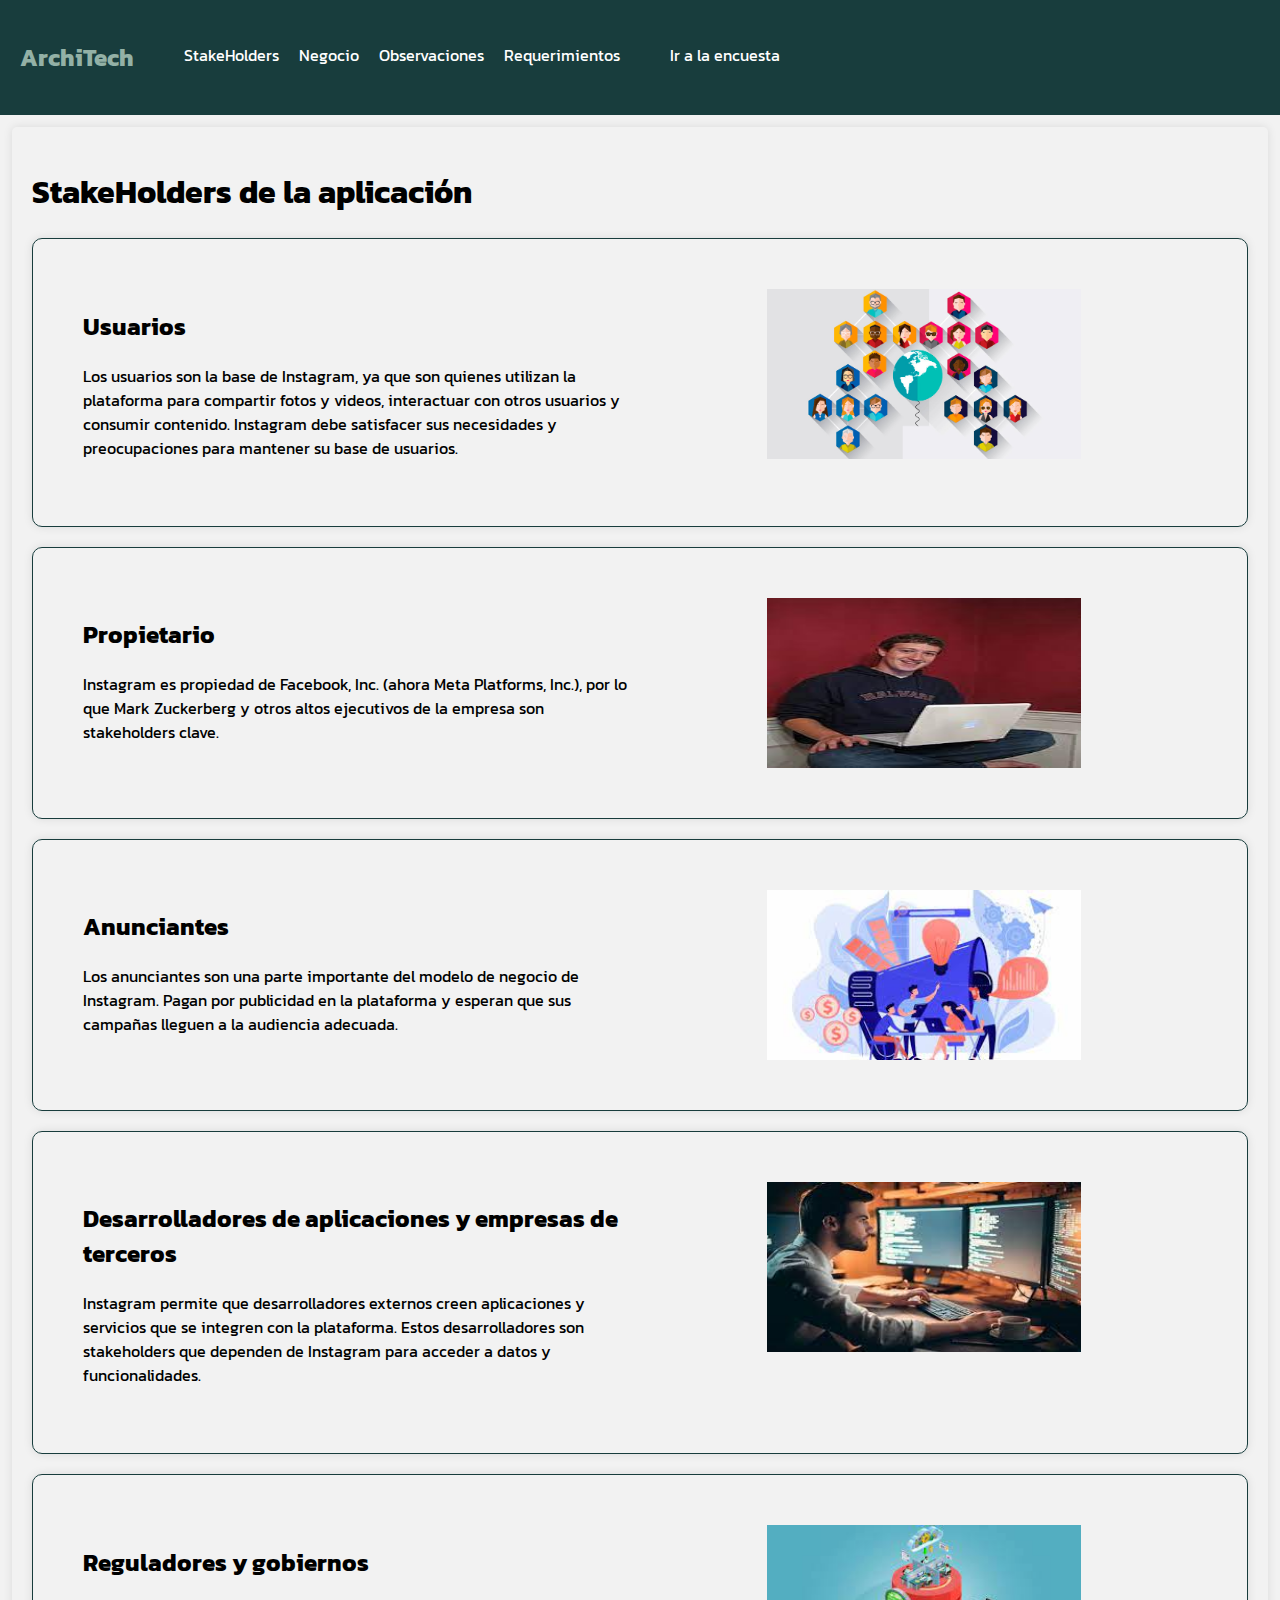
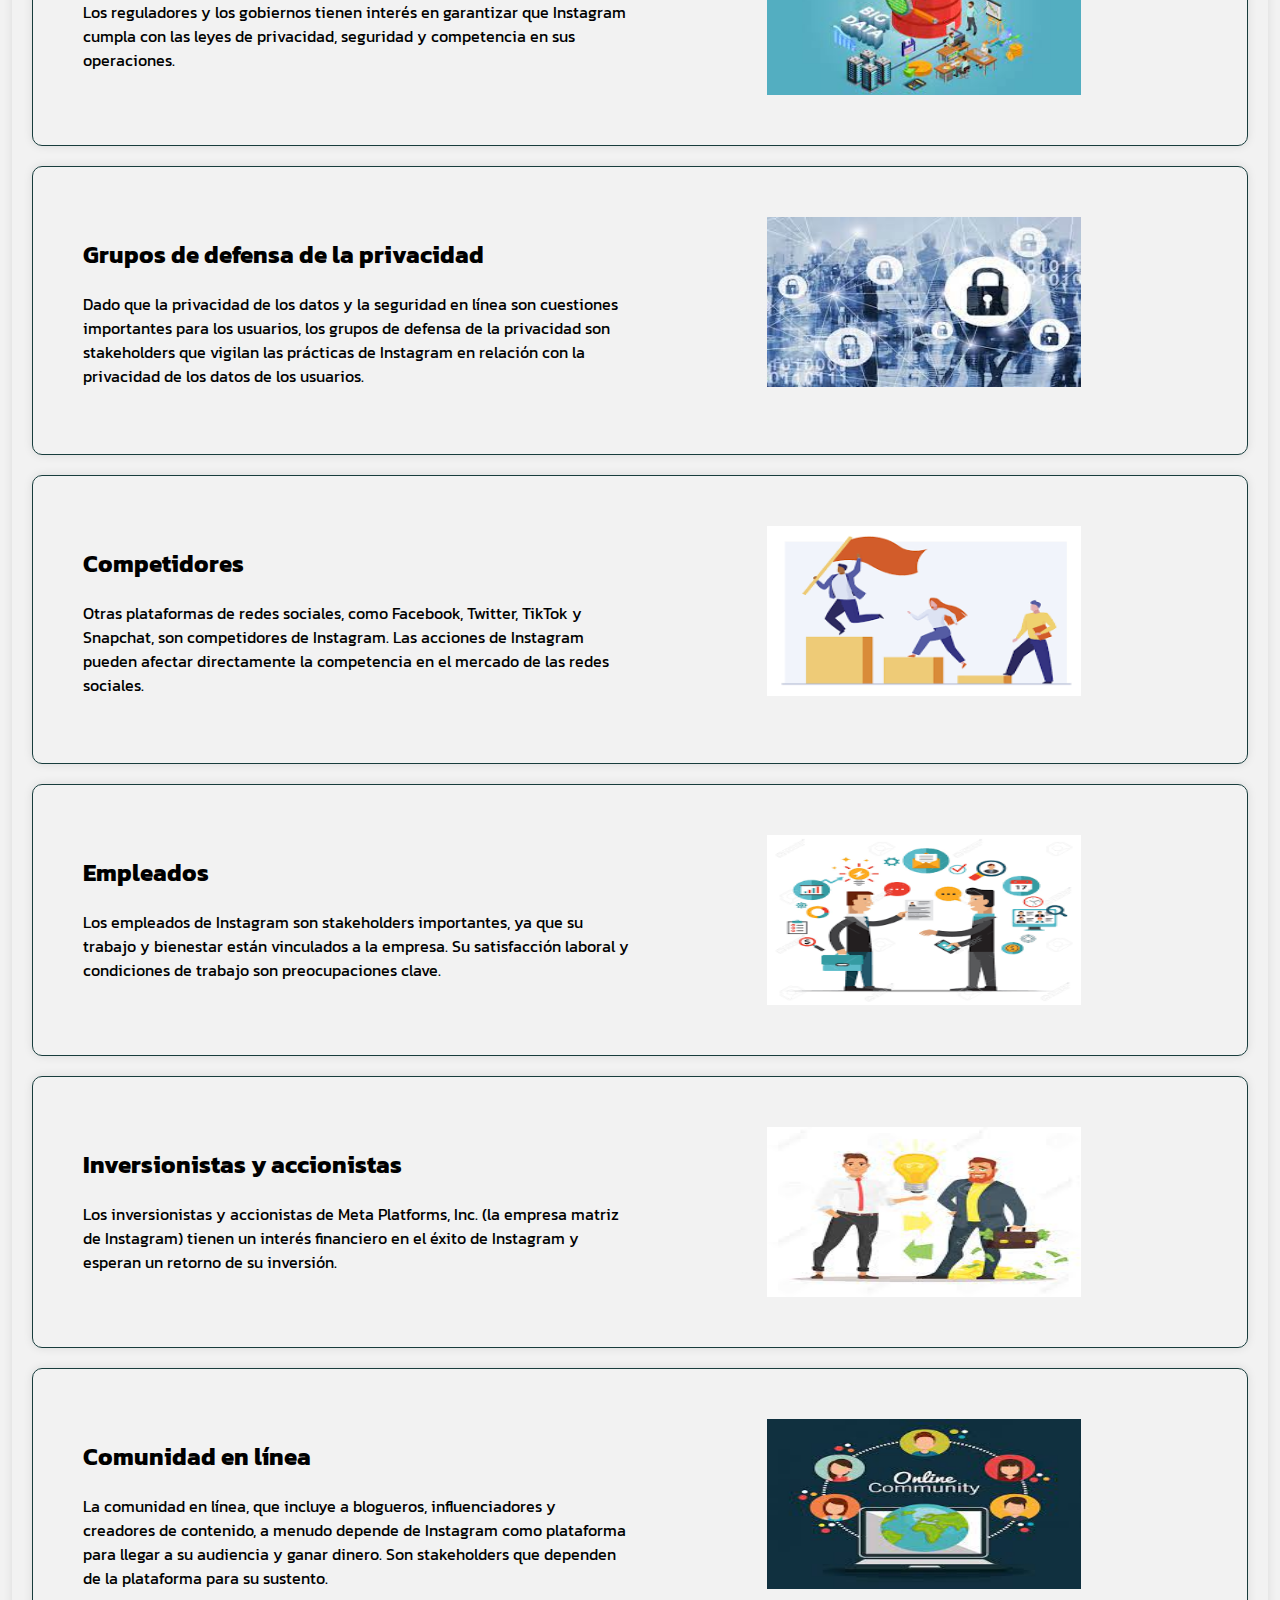
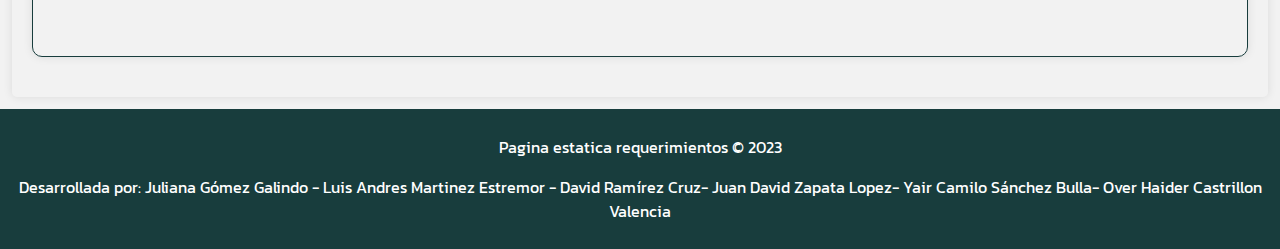
<file: index.html>
<!DOCTYPE html>
<html lang="en">
<head>
    <meta charset="UTF-8">
    <meta name="viewport" content="width=device-width, initial-scale=1.0">
    <link rel="stylesheet" href="css/styles.css">
    <script defer type="module" src="js/index.js"></script>
    <title>Mi Página Estática</title>
</head>
<body>
    <header>
        <nav class="nav">
            <div class="container-logo">
                <h2 class="logo">ArchiTech</h2>
            </div>
            <ul class="opciones">
                <li class="opcion">
                    <a href="">StakeHolders</a>
                </li>
                <li class="opcion">
                    <a href="">Negocio</a>
                </li>
                <li class="opcion">
                    <a href="">Observaciones</a>
                </li>
                <li class="opcion">
                    <a href="">Requerimientos</a>
                </li>
            </ul>
            <ul>
                <li class="opcion">
                    <a id="encuesta" href="https://forms.office.com/r/5RUtmcBVc9" target="_blank">Ir a la encuesta</a>
                </li>
            </ul>
        </nav>
    </header>
    <main id="contenido">
       
    </main>
    <footer>
        <p>Pagina estatica requerimientos &copy; 2023</p>
        <p>Desarrollada por: 
            Juliana Gómez Galindo - Luis Andres Martinez Estremor - David Ramírez Cruz- Juan David Zapata Lopez- Yair Camilo Sánchez Bulla- Over Haider Castrillon Valencia
        </p>
    </footer>
</body>
</html>
</file>
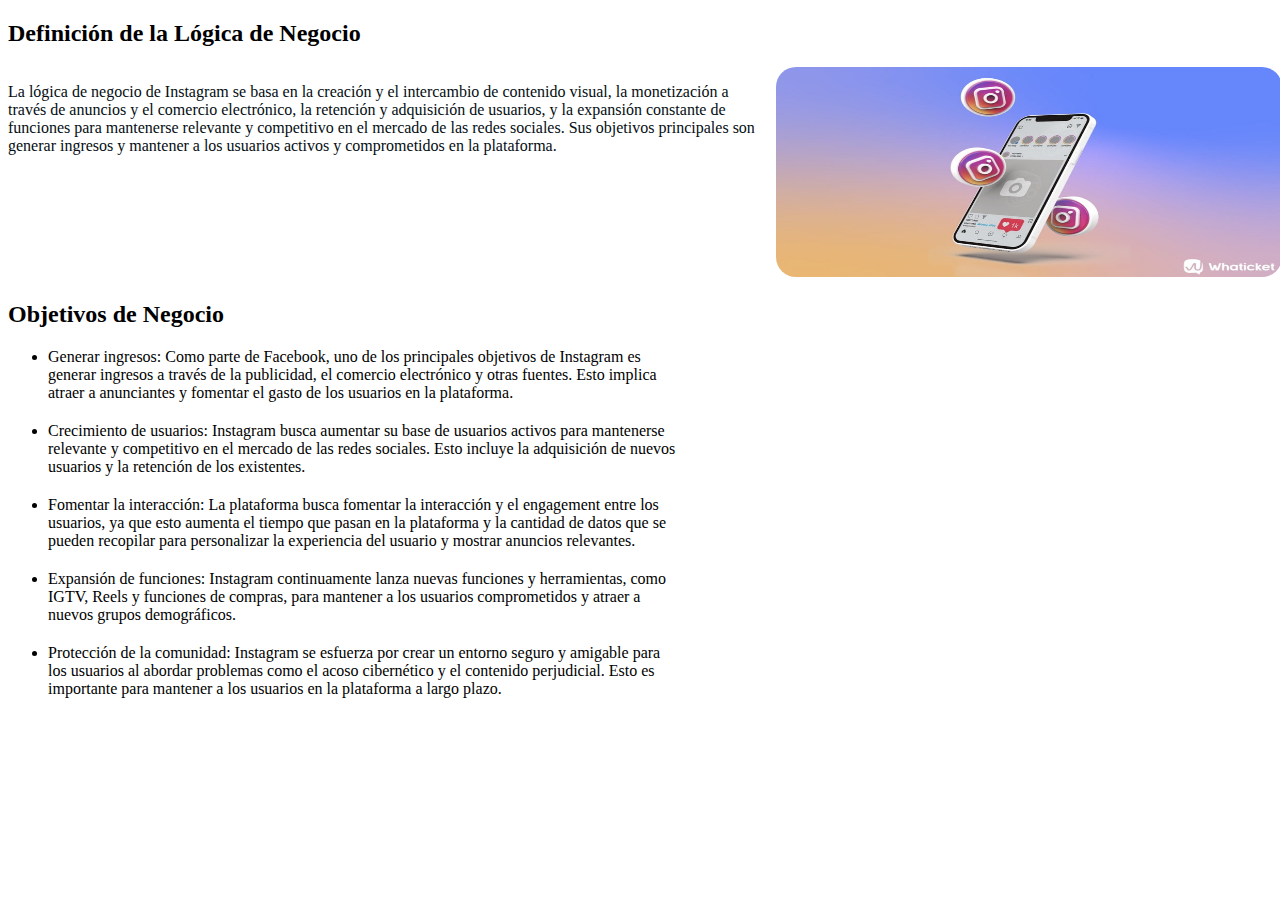
<file: views/negocio.html>
<!DOCTYPE html>
<html lang="en">
<head>
  <link rel="stylesheet" href="/css/negocio.css">    
</head>
<body>
    <section>
        <h2>Definición de la Lógica de Negocio</h2>
        <div class="contenido">
            <p>
                La lógica de negocio de Instagram se basa en la creación y el intercambio de contenido visual, la monetización a través de anuncios y el comercio electrónico, la retención y adquisición de usuarios, y la expansión constante de funciones para mantenerse relevante y competitivo en el mercado de las redes sociales. Sus objetivos principales son generar ingresos y mantener a los usuarios activos y comprometidos en la plataforma.</p>
            
            <div class="image">
                <img src="/images/feed-perfecto-para-instagram.jpeg" alt="" width="100%" height="100%">
            </div>
        </div>
    </section>

    <section>
        <h2>Objetivos de Negocio</h2>
        <ul class="goals">
            <li>Generar ingresos: Como parte de Facebook, uno de los principales objetivos de Instagram es generar ingresos a través de la publicidad, el comercio electrónico y otras fuentes. Esto implica atraer a anunciantes y fomentar el gasto de los usuarios en la plataforma.</li>


            <li> Crecimiento de usuarios: Instagram busca aumentar su base de usuarios activos para mantenerse relevante y competitivo en el mercado de las redes sociales. Esto incluye la adquisición de nuevos usuarios y la retención de los existentes.</li>

            <li>Fomentar la interacción: La plataforma busca fomentar la interacción y el engagement entre los usuarios, ya que esto aumenta el tiempo que pasan en la plataforma y la cantidad de datos que se pueden recopilar para personalizar la experiencia del usuario y mostrar anuncios relevantes.</li>

            <li> Expansión de funciones: Instagram continuamente lanza nuevas funciones y herramientas, como IGTV, Reels y funciones de compras, para mantener a los usuarios comprometidos y atraer a nuevos grupos demográficos.</li>

            <li>Protección de la comunidad: Instagram se esfuerza por crear un entorno seguro y amigable para los usuarios al abordar problemas como el acoso cibernético y el contenido perjudicial. Esto es importante para mantener a los usuarios en la plataforma a largo plazo.</li>
        </ul>
    </section>
</body>
</html>
</file>
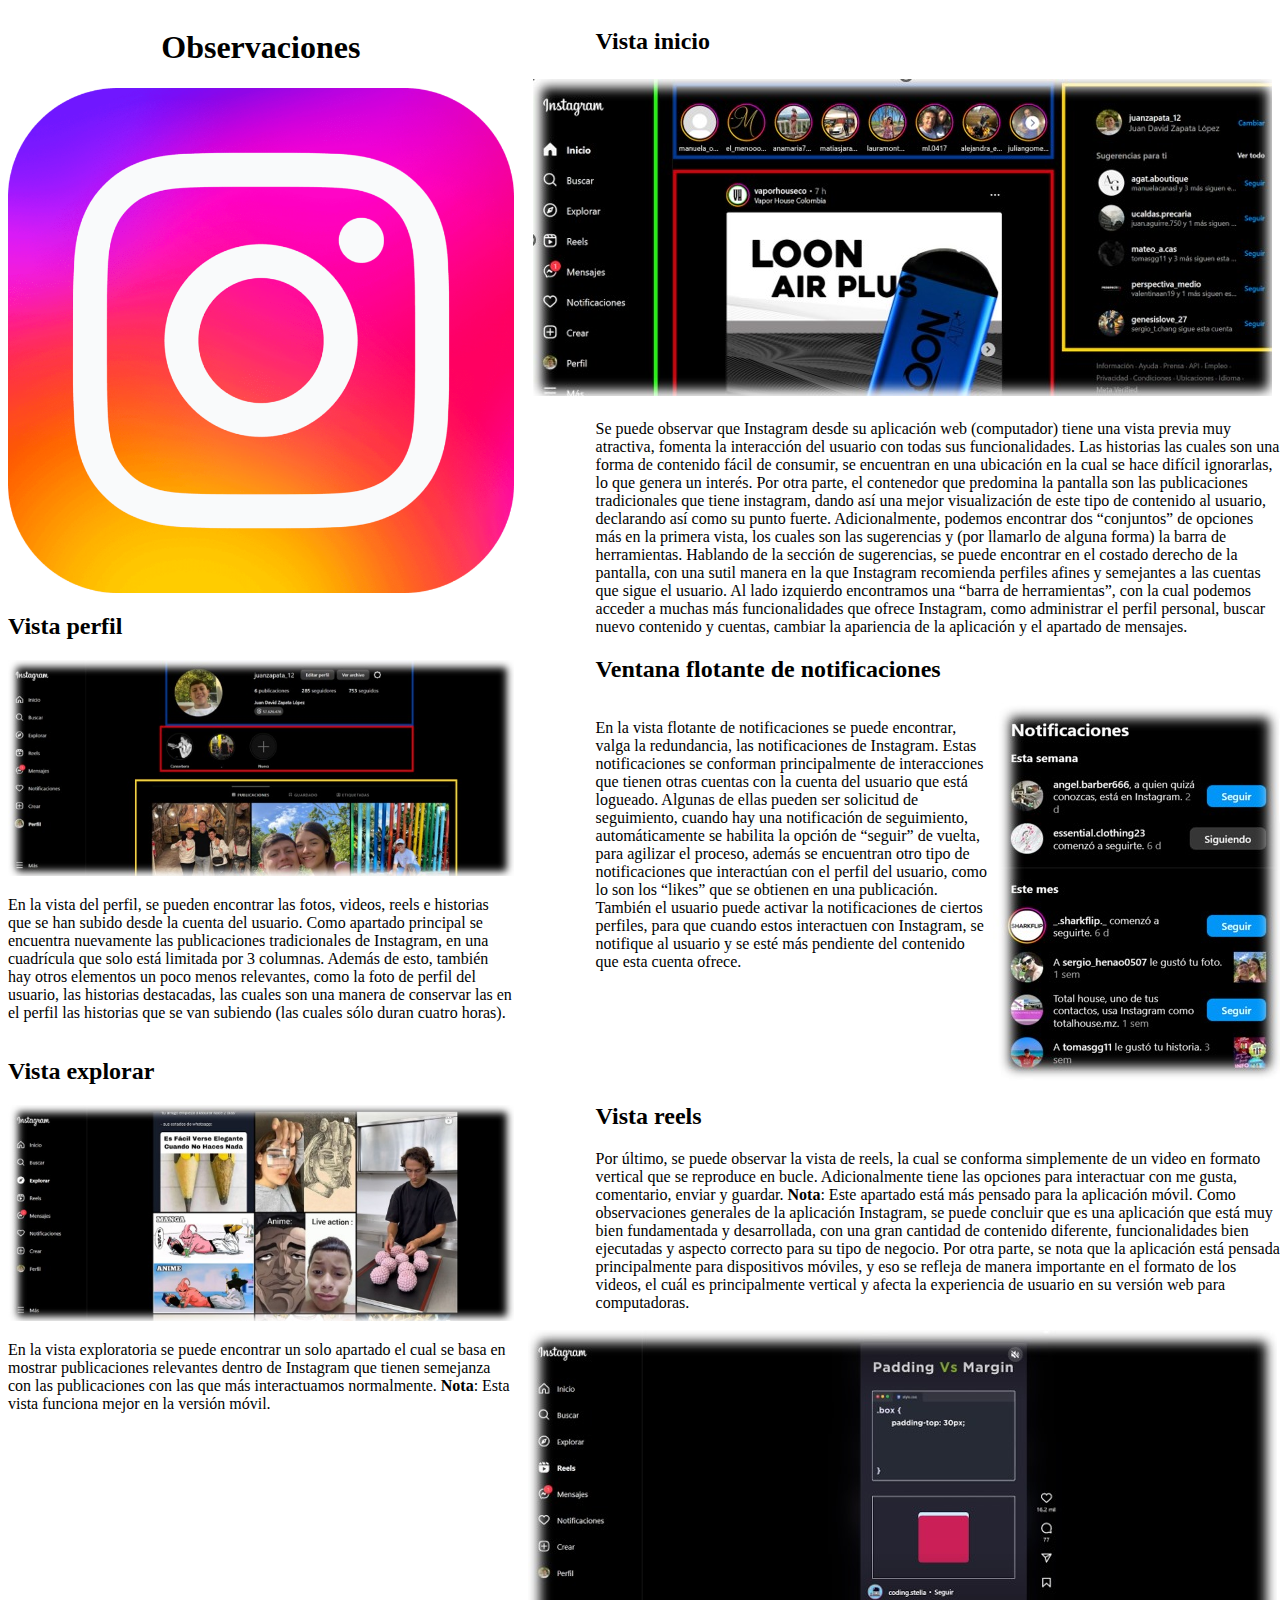
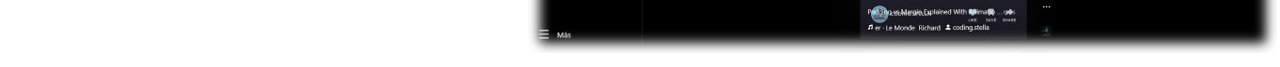
<file: views/observaciones.html>
<!DOCTYPE html>
<html lang="en">

<head>
    <link rel="stylesheet" href="/css/observaciones.css">
</head>

<body>

    <div class="container">
        <div class="container-image">
            <h1>Observaciones</h1>
            <img src="/images/logo-instagram.png" alt="Imagen de la tabla">
            <section class="vistaperfil">
                <h2>Vista perfil</h2>
                <img src="/images/vista-prfil.jpg" alt="imagen">
                <p>
                    En la vista del perfil, se pueden encontrar las fotos, videos, reels e historias que se han subido
                    desde la cuenta del usuario. Como apartado principal se encuentra nuevamente las publicaciones
                    tradicionales de Instagram, en una cuadrícula que solo está limitada por 3 columnas. Además de esto,
                    también hay otros elementos un poco menos relevantes, como la foto de perfil del usuario, las
                    historias destacadas, las cuales son una manera de conservar las en el perfil las historias que se
                    van subiendo (las cuales sólo duran cuatro horas).
                </p>
            </section>
            <section>
                <h2>Vista explorar</h2>
                <img src="/images/vista-explorar.jpg" alt="image">
                <p>
                    En la vista exploratoria se puede encontrar un solo apartado el cual se basa en mostrar
                    publicaciones relevantes dentro de Instagram que tienen semejanza con las publicaciones con las que
                    más interactuamos normalmente.
                    <b>Nota</b>: Esta vista funciona mejor en la versión móvil.
                </p>
            </section>
        </div>
        <section>
            <div>
                <h2 class="subtitle">Vista inicio</h2>
                <div>
                    <img src="/images/vista-inicio.jpg" alt="">
                    <p class="texto">
                        Se puede observar que Instagram desde su aplicación web (computador) tiene una vista previa muy
                        atractiva, fomenta la interacción del usuario con todas sus funcionalidades. Las historias las
                        cuales son una forma de contenido fácil de consumir, se encuentran en una ubicación en la cual
                        se hace difícil ignorarlas, lo que genera un interés. Por otra parte, el contenedor que
                        predomina la pantalla son las publicaciones tradicionales que tiene instagram, dando así una
                        mejor visualización de este tipo de contenido al usuario, declarando así como su punto fuerte.
                        Adicionalmente, podemos encontrar dos “conjuntos” de opciones más en la primera vista, los
                        cuales son las sugerencias y (por llamarlo de alguna forma) la barra de herramientas. Hablando
                        de la sección de sugerencias, se puede encontrar en el costado derecho de la pantalla, con una
                        sutil manera en la que Instagram recomienda perfiles afines y semejantes a las cuentas que sigue
                        el usuario. Al lado izquierdo encontramos una “barra de herramientas”, con la cual podemos
                        acceder a muchas más funcionalidades que ofrece Instagram, como administrar el perfil personal,
                        buscar nuevo contenido y cuentas, cambiar la apariencia de la aplicación y el apartado de
                        mensajes.
                    </p>
                </div>
                <div>
                    <h2 class="subtitle">Ventana flotante de notificaciones</h2>
                    <div class="notificaciones">
                        <p class="texto">En la vista flotante de notificaciones se puede encontrar, valga la redundancia, las
                            notificaciones de Instagram. Estas notificaciones se conforman principalmente de
                            interacciones que tienen otras cuentas con la cuenta del usuario que está logueado. Algunas
                            de ellas pueden ser solicitud de seguimiento, cuando hay una notificación de seguimiento,
                            automáticamente se habilita la opción de “seguir” de vuelta, para agilizar el proceso,
                            además se encuentran otro tipo de notificaciones que interactúan con el perfil del usuario,
                            como lo son los “likes” que se obtienen en una publicación. También el usuario puede activar
                            la notificaciones de ciertos perfiles, para que cuando estos interactuen con Instagram, se
                            notifique al usuario y se esté más pendiente del contenido que esta cuenta ofrece.
                        </p>
                        <img src="/images/vista-notificaciones.jpg" alt="imagen">
                    </div>
                </div>
                <div>
                    <h2 class="subtitle">Vista reels</h2>
                    <p class="texto">
                        Por último, se puede observar la vista de reels, la cual se conforma simplemente de un video
                        en formato vertical que se reproduce en bucle. Adicionalmente tiene las opciones para
                        interactuar con me gusta, comentario, enviar y guardar.
                        
                        <b>Nota</b>: Este apartado está más pensado para la aplicación móvil.

                        Como observaciones generales de la aplicación Instagram, se puede concluir que es una
                        aplicación que está muy bien fundamentada y desarrollada, con una gran cantidad de contenido
                        diferente, funcionalidades bien ejecutadas y aspecto correcto para su tipo de negocio. Por
                        otra parte, se nota que la aplicación está pensada principalmente para dispositivos móviles,
                        y eso se refleja de manera importante en el formato de los videos, el cuál es principalmente
                        vertical y afecta la experiencia de usuario en su versión web para computadoras.
                    </p>
                    <img src="/images/vista-reels.jpg" alt="imagen">
                </div>
            </div>
        </section>
    </div>
</body>

</html>
</file>
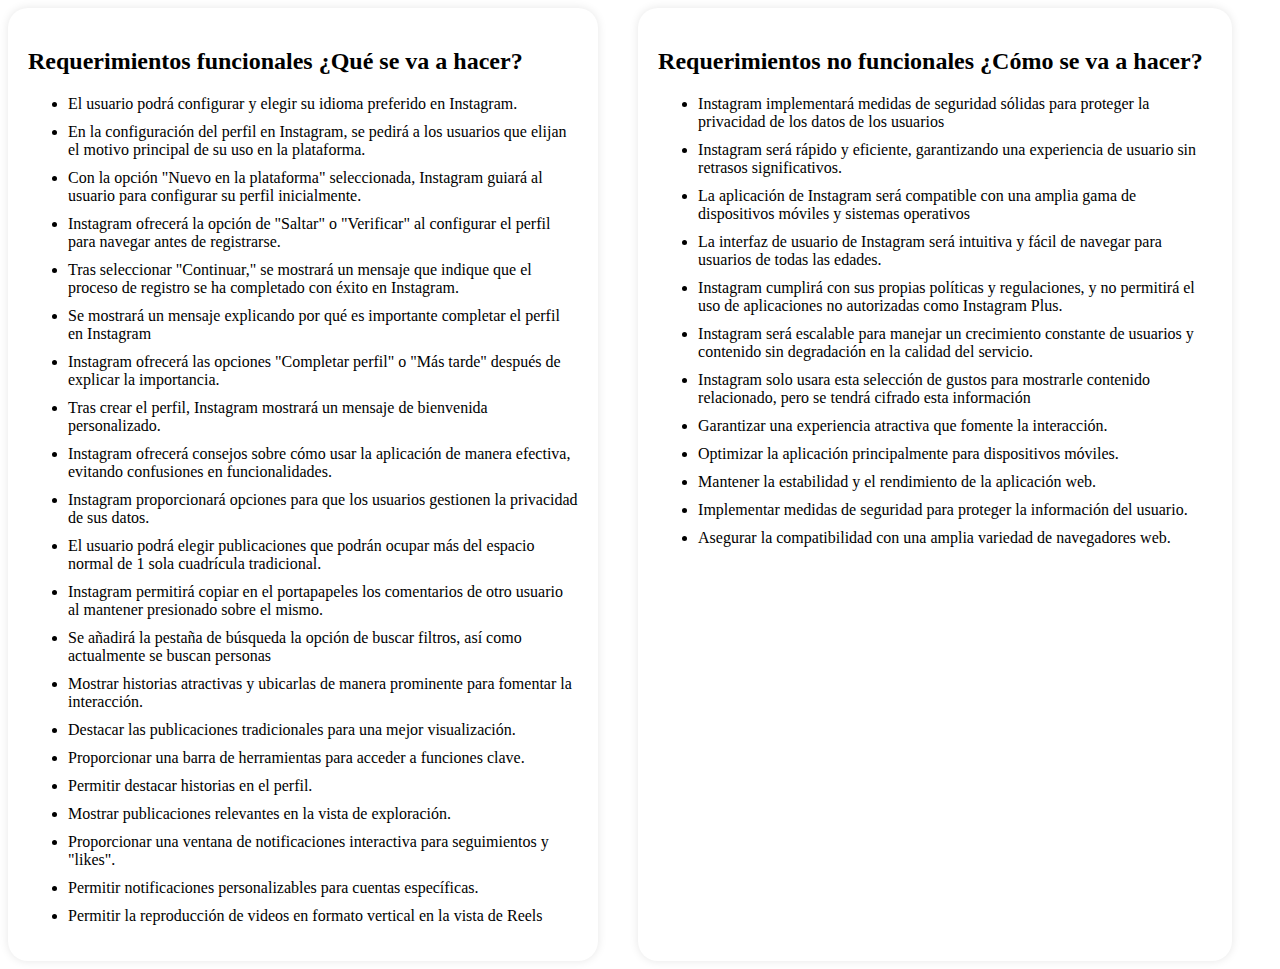
<file: views/requerimientos.html>
<!DOCTYPE html>
<html lang="en">

<head>
  <link rel="stylesheet" href="/css/requerimientos.css">
</head>

<body>
  <div class="container">

    <div class="row">
      <section class="column">
        <h2>Requerimientos funcionales ¿Qué se va a hacer?</h2>
        <ul>
          <li>El usuario podrá configurar y elegir su idioma preferido en Instagram.</li>
          <li>En la configuración del perfil en Instagram, se pedirá a los usuarios que elijan el motivo principal de su
            uso en la plataforma.</li>

          <li>Con la opción "Nuevo en la plataforma" seleccionada, Instagram guiará al usuario para configurar su perfil
            inicialmente.</li>

          <li>Instagram ofrecerá la opción de "Saltar" o "Verificar" al configurar el perfil para navegar antes de
            registrarse.</li>

          <li>Tras seleccionar "Continuar," se mostrará un mensaje que indique que el proceso de registro se ha
            completado con éxito en Instagram.</li>
          <li>Se mostrará un mensaje explicando por qué es importante completar el perfil en Instagram</li>

          <li>Instagram ofrecerá las opciones "Completar perfil" o "Más tarde" después de explicar la importancia.</li>

          <li>Tras crear el perfil, Instagram mostrará un mensaje de bienvenida personalizado.</li>

          <li>Instagram ofrecerá consejos sobre cómo usar la aplicación de manera efectiva, evitando confusiones en
            funcionalidades.</li>

          <li>Instagram proporcionará opciones para que los usuarios gestionen la privacidad de sus datos.</li>

          <li>El usuario podrá elegir publicaciones que podrán ocupar más del espacio normal de 1 sola cuadrícula
            tradicional.</li>
          <li>Instagram permitirá copiar en el portapapeles los comentarios de otro usuario al mantener presionado sobre
            el mismo.</li>
          <li>Se añadirá la pestaña de búsqueda la opción de buscar filtros, así como actualmente se buscan personas
          </li>
          <li>Mostrar historias atractivas y ubicarlas de manera prominente para fomentar la interacción.</li>
          <li>Destacar las publicaciones tradicionales para una mejor visualización.</li>
          <li>Proporcionar una barra de herramientas para acceder a funciones clave.</li>

          <li>Permitir destacar historias en el perfil.</li>
          <li>Mostrar publicaciones relevantes en la vista de exploración.</li>
          <li>Proporcionar una ventana de notificaciones interactiva para seguimientos y "likes".</li>
          <li>Permitir notificaciones personalizables para cuentas específicas.</li>
          <li>Permitir la reproducción de videos en formato vertical en la vista de Reels</li>
        </ul>
      </section>

      
      <section class="column">
        <h2>Requerimientos no funcionales ¿Cómo se va a hacer?</h2>
        <ul>
          <li>Instagram implementará medidas de seguridad sólidas para proteger la privacidad de los datos de los usuarios</li>
          <li>Instagram será rápido y eficiente, garantizando una experiencia de usuario sin retrasos significativos.</li>
          <li>La aplicación de Instagram será compatible con una amplia gama de dispositivos móviles y sistemas operativos</li>
          <li>La interfaz de usuario de Instagram será intuitiva y fácil de navegar para usuarios de todas las edades.</li>
          <li>Instagram cumplirá con sus propias políticas y regulaciones, y no permitirá el uso de aplicaciones no autorizadas como Instagram Plus.</li>
          <li>Instagram será escalable para manejar un crecimiento constante de usuarios y contenido sin degradación en la calidad del servicio.</li>
          <li>Instagram solo usara esta selección de gustos para mostrarle contenido relacionado, pero se tendrá cifrado esta información</li>
          <li>Garantizar una experiencia atractiva que fomente la interacción.</li>
          <li>Optimizar la aplicación principalmente para dispositivos móviles.</li>
          <li>Mantener la estabilidad y el rendimiento de la aplicación web.</li>
          <li>Implementar medidas de seguridad para proteger la información del usuario.</li>
          <li>Asegurar la compatibilidad con una amplia variedad de navegadores web.</li>
        </ul>
      </section>
    </div>




  </div>

</body>

</html>
</file>
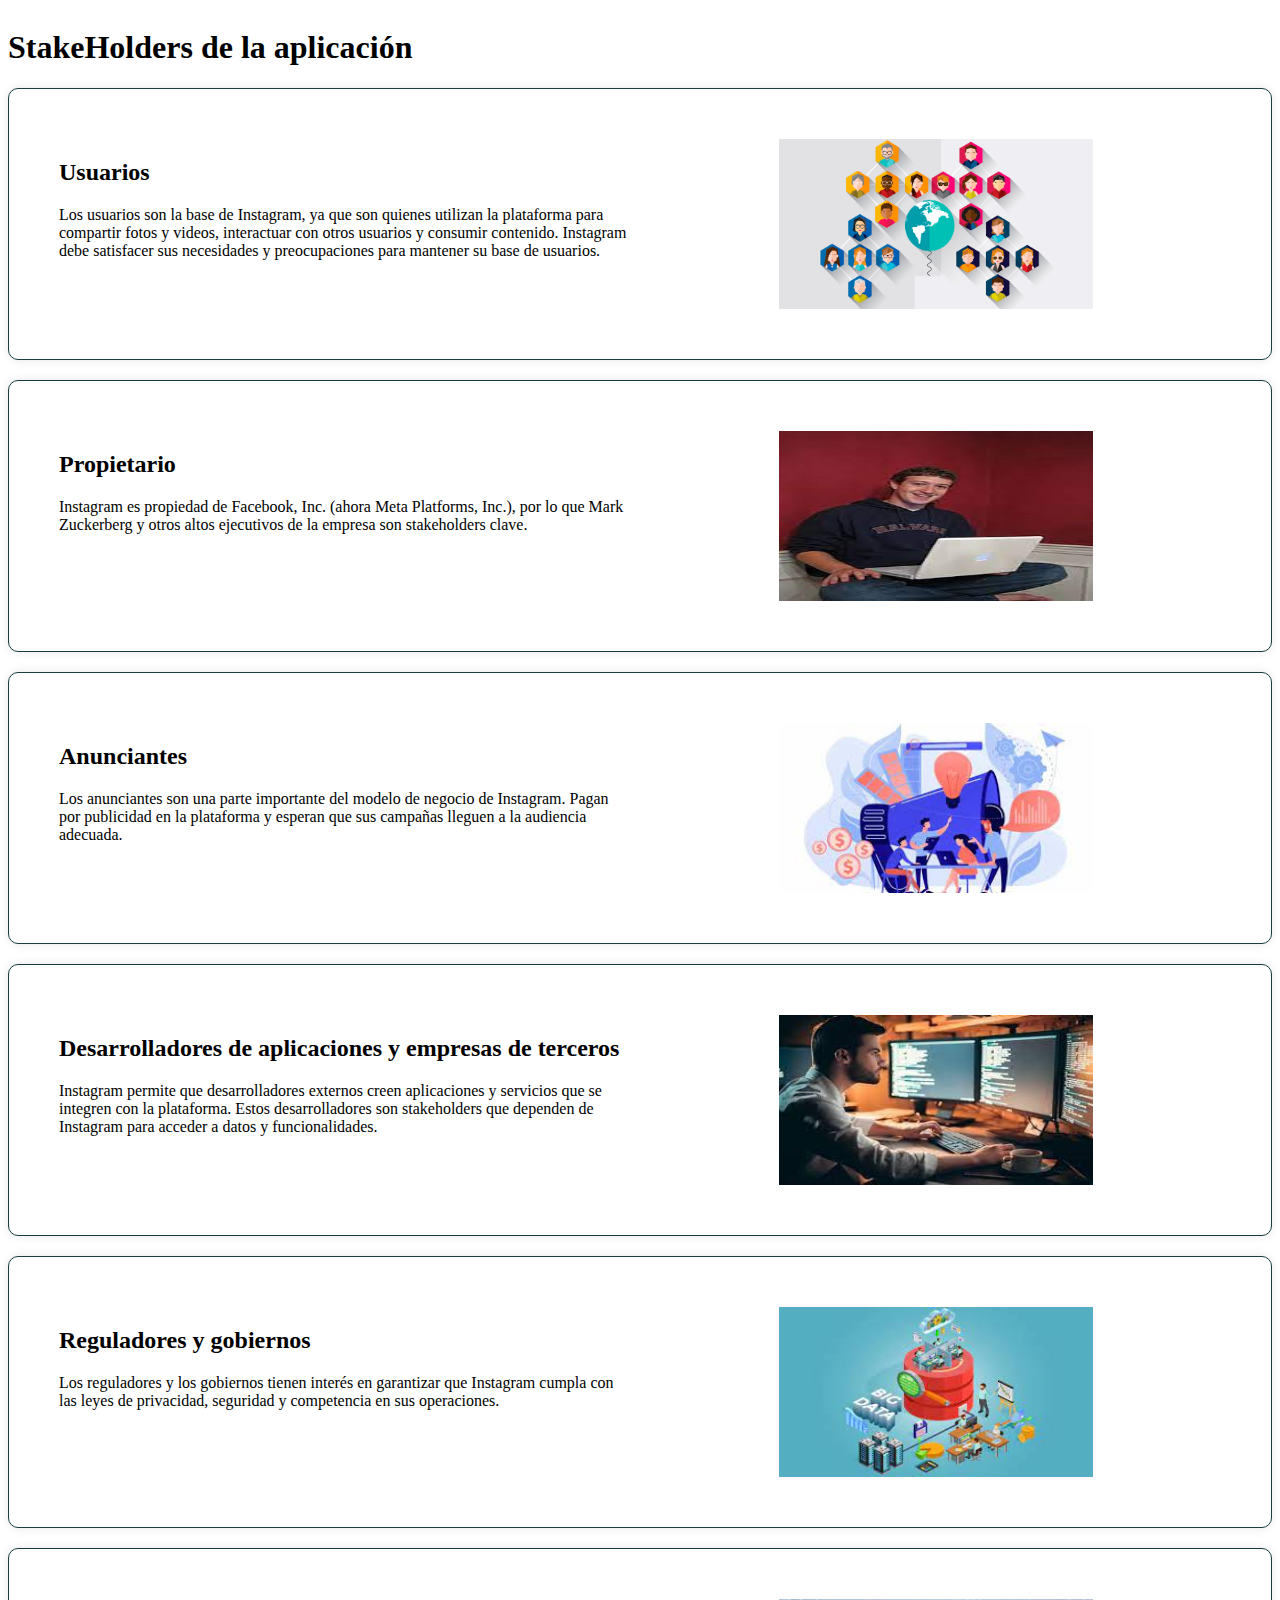
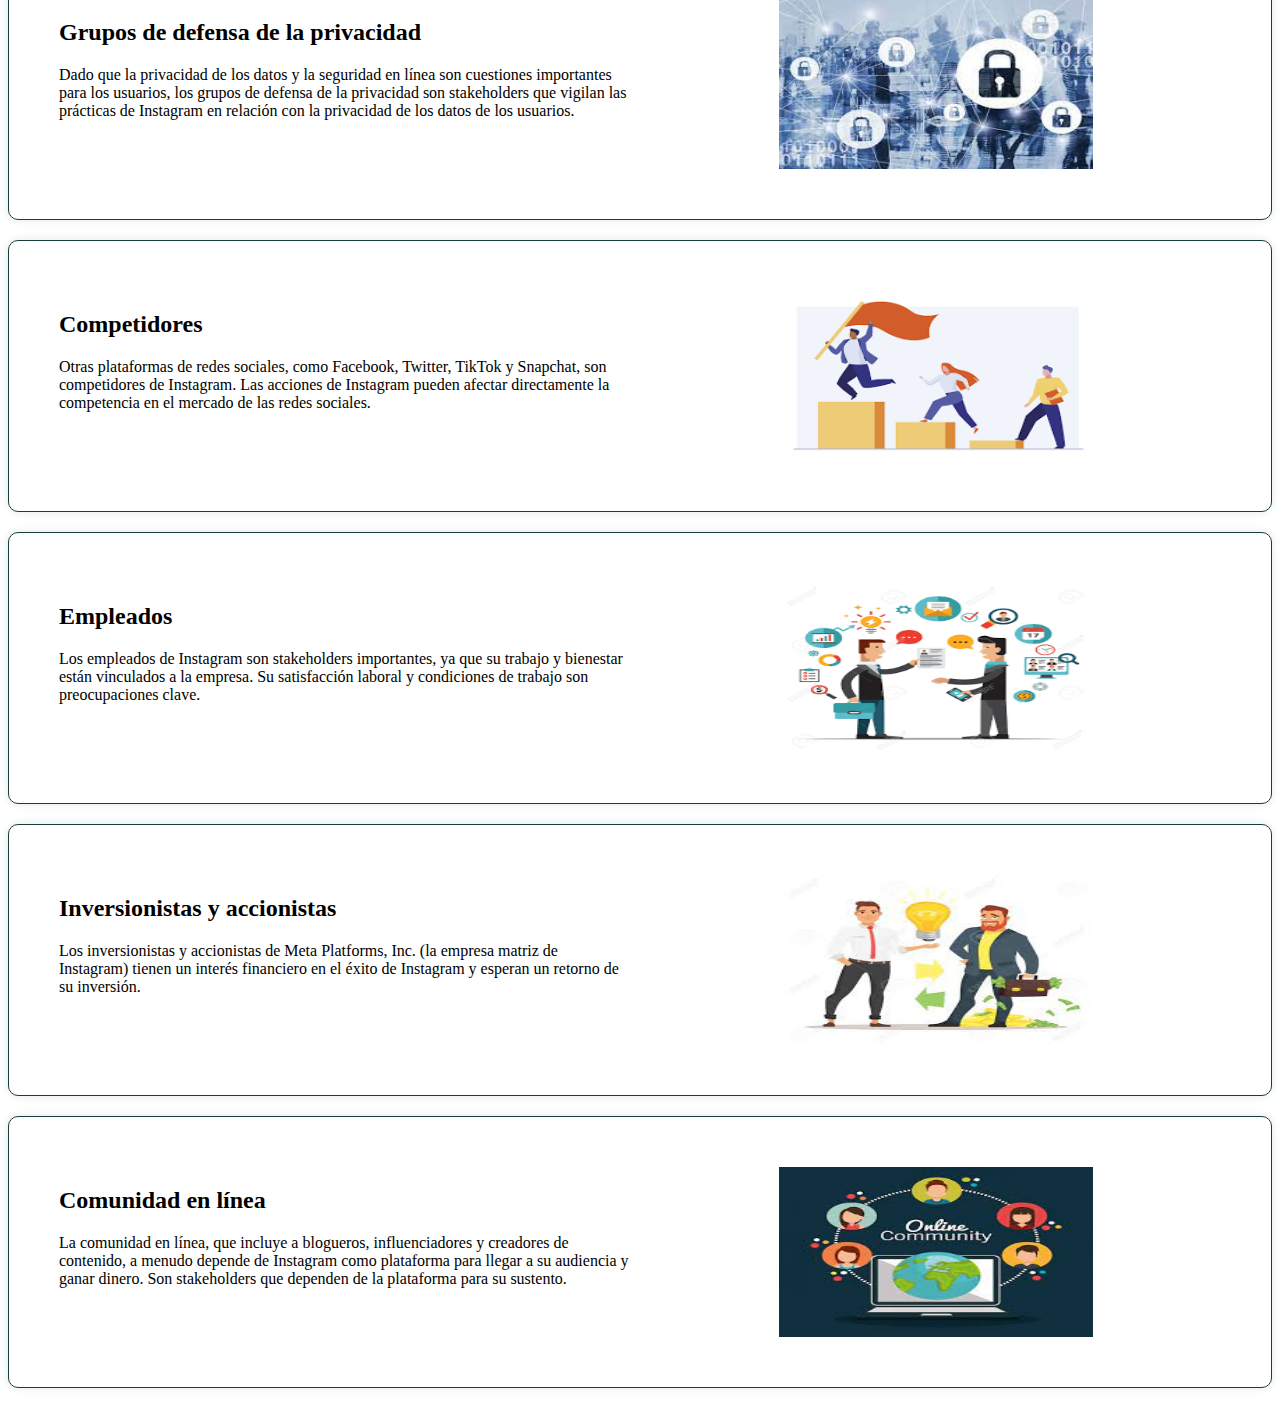
<file: views/stakeholders.html>
<!DOCTYPE html>
<html lang="en">
<head>
  <link rel="stylesheet" href="/css/stakeholders.css">    
</head>
<body class="container">
    <h1>StakeHolders de la aplicación</h1>
    <section class="card">
      <div class="cont_text">
        <h2>Usuarios</h2>
        <p>
          Los usuarios son la base de Instagram, ya que son quienes utilizan la plataforma para compartir fotos y videos, interactuar con otros usuarios y consumir contenido. Instagram debe satisfacer sus necesidades y preocupaciones para mantener su base de usuarios.
        </p>
      </div>
      
      <div class="image">
        <img src="/images/usuarios.jpg" alt="" width="100%" height="100%">
      </div>
    </section>

    <section class="card">
      <div class="cont_text">
        <h2>Propietario</h2>
        <p>
          Instagram es propiedad de Facebook, Inc. (ahora Meta Platforms, Inc.), por lo que Mark Zuckerberg y otros altos ejecutivos de la empresa son stakeholders clave.
        </p>
      </div>
      
      <div class="image">
        <img src="/images/propietario.jpeg" alt="">
      </div>
    </section>

    <section class="card">
      <div class="cont_text">
        <h2>Anunciantes</h2>
        <p>
          Los anunciantes son una parte importante del modelo de negocio de Instagram. Pagan por publicidad en la plataforma y esperan que sus campañas lleguen a la audiencia adecuada.
        </p>
      </div>
      
      <div class="image">
        <img src="/images/anunciantes.jpeg" alt="" width="100%" height="100%">
      </div>
    </section>

    <section class="card">
      <div class="cont_text">
        <h2>Desarrolladores de aplicaciones y empresas de terceros</h2>
        <p>
          Instagram permite que desarrolladores externos creen aplicaciones y servicios que se integren con la plataforma. Estos desarrolladores son stakeholders que dependen de Instagram para acceder a datos y funcionalidades.
        </p>
      </div>
      
      <div class="image">
        <img src="/images/desrrollador.jpeg" alt="" width="100%" height="100%">
      </div>
    </section>

    <section class="card">
      <div class="cont_text">
        <h2>Reguladores y gobiernos</h2>
        <p>
          Los reguladores y los gobiernos tienen interés en garantizar que Instagram cumpla con las leyes de privacidad, seguridad y competencia en sus operaciones.
        </p>
      </div>
      
      <div class="image">
        <img src="/images/regulador.jpeg" alt="" width="100%" height="100%">
      </div>
    </section>

    <section class="card">
      <div class="cont_text">
        <h2>Grupos de defensa de la privacidad</h2>
        <p>
          Dado que la privacidad de los datos y la seguridad en línea son cuestiones importantes para los usuarios, los grupos de defensa de la privacidad son stakeholders que vigilan las prácticas de Instagram en relación con la privacidad de los datos de los usuarios.
        </p>
      </div>
      
      <div class="image">
        <img src="/images/privacidad.jpeg" alt="" width="100%" height="100%">
      </div>
    </section>

    <section class="card">
      <div class="cont_text">
        <h2>Competidores</h2>
        <p>
          Otras plataformas de redes sociales, como Facebook, Twitter, TikTok y Snapchat, son competidores de Instagram. Las acciones de Instagram pueden afectar directamente la competencia en el mercado de las redes sociales.
        </p>
      </div>
      
      <div class="image">
        <img src="/images/competidores.png" alt="" width="100%" height="100%">
      </div>
    </section>

    <section class="card">
      <div class="cont_text">
        <h2>Empleados</h2>
        <p>
          Los empleados de Instagram son stakeholders importantes, ya que su trabajo y bienestar están vinculados a la empresa. Su satisfacción laboral y condiciones de trabajo son preocupaciones clave.
        </p>
      </div>
      
      <div class="image">
        <img src="/images/empleados.png" alt="" width="100%" height="100%">
      </div>
    </section>

    <section class="card">
      <div class="cont_text">
        <h2>Inversionistas y accionistas</h2>
        <p>
          Los inversionistas y accionistas de Meta Platforms, Inc. (la empresa matriz de Instagram) tienen un interés financiero en el éxito de Instagram y esperan un retorno de su inversión.
        </p>
      </div>
      
      <div class="image">
        <img src="/images/inversionistas.jpeg" alt="" width="100%" height="100%">
      </div>
    </section>

    <section class="card">
      <div class="cont_text">
        <h2>Comunidad en línea</h2>
        <p>
          La comunidad en línea, que incluye a blogueros, influenciadores y creadores de contenido, a menudo depende de Instagram como plataforma para llegar a su audiencia y ganar dinero. Son stakeholders que dependen de la plataforma para su sustento.
        </p>
      </div>
      
      <div class="image">
        <img src="/images/comunidad.jpeg" alt="" width="100%" height="100%">
      </div>
    </section>
      
      
</body>
</html>
</file>
<file: css/styles.css>
@import url("colores.css");
@import url('https://fonts.googleapis.com/css2?family=Kanit:wght@200;400&family=Quicksand:wght@300;500;700&family=Roboto+Condensed:ital,wght@0,400;1,700&family=Roboto:ital,wght@0,400;0,700;1,300&display=swap');
body, h1, h2, h3, h4, h5, h6 {
    font-family: 'Kanit', sans-serif;
}

body {
    font-family: 'Kanit', sans-serif;
    background-color: #f2f2f2;
    display: flex;
    flex-direction: column;
    min-height: 100vh; /* Establece la altura mínima del cuerpo como el 100% del alto de la ventana. */
    margin: 0;
}

header {
    background: var(--color-primario);
    text-align: center;
    padding: 20px;
}

.nav{
    display: flex;
    gap: 10px;
    align-items: center;
}
.logo{
    color: var(--color-fondo);
}

.opciones{
    display: flex;
    gap: 20px;
    list-style: none;
}

.opciones li a{
    color: var(--text-white);
    text-decoration: none;
}
.opciones li a:hover{
    color: var(--color-segundario);
}
.opcion {
    display: inline-block;
    position: relative;
    padding-bottom: 5px; /* Espacio para la barra de resaltado */
}

.opcion a {
    text-decoration: none;
}

.opcion::after {
    content: "";
    display: block;
    width: 0;
    height: 2px; /* Altura de la barra de resaltado */
    background-color: var(--color-fondo); /* Color de la barra de resaltado */
    position: absolute;
    bottom: 0;
    left: 0;
    transition: width 0.3s ease; /* Animación de la barra */
}

.opcion:hover::after {
    width: 100%; /* Ancho de la barra al pasar el mouse */
}

#encuesta{
    color: var(--text-white);
}

#encuesta:hover{
    color: var(--color-fondo);
}
main {
    flex-grow: 1;
    margin: 12px;
    padding: 20px;
    background-color: var(--text-secundario);
    border-radius: 5px;
    box-shadow: 0 0 10px rgba(0, 0, 0, 0.1);
}

footer {
    text-align: center;
    background: var(--color-primario);
    color:var(--text-white);
    padding: 10px;
}
</file>
<file: css/negocio.css>
@import url("colores.css");


.contenido{
    display: grid;
    gap: 10px;
    display: grid;
    grid-template-columns: 60% 40%;
}

.contenido div img{
    border-radius: 20px;
    height: 210px;
}

.contenido p{
    color: var(--text-black);
}

.goals{
    width: 50%;
}
li{
    margin-bottom: 20px;
}
</file>
<file: css/observaciones.css>
@import url("colores.css");

.container {
    display: grid;
    grid-template-columns: 40% 60%;
    gap: 10px;
}

.notificaciones{
    display: flex;
    gap: 4px;
}

.texto ,.subtitle{
    margin-left: 72px;
}

img {
    width: 100%;
    object-fit: scale-down;
}


.container-image{
    display: flex;
    align-items: center;
    flex-direction: column;
}
</file>
<file: css/requerimientos.css>
.container{
    display: flex;
    flex-direction: column;
}

.row {
    display: flex;
    flex-direction: row;
    width: 100%;
    justify-content: space-between;
}

.column{
    justify-content: center;
    border-radius: 20px;
    border: 1px solid var(--color-primario);
    box-shadow: 0 0 10px rgba(0, 0, 0, 0.1);
    padding: 20px;
    margin-right: 40px;
}

.column:hover {
    box-shadow: 0 0 40px var(--color-primario);
    transition: 0.3s;
    pointer-events: auto; /* Restaura la detección de eventos en elementos internos */
}

.column h2 ul {
    pointer-events: none; /* Evita que los elementos internos intercepten eventos */
}

.column li{
    margin-bottom: 10px;
}
</file>
<file: css/stakeholders.css>
@import url('colores.css');
.container{
    display :flex ;
    flex-direction: column;
}

.card:hover {
    box-shadow: 0 0 40px var(--color-fondo);
    transition: 0.3s;
    pointer-events: auto; /* Restaura la detección de eventos en elementos internos */
    background-color: --color-fondo;
}

.card .cont_text,
.card .image {
    pointer-events: none; /* Evita que los elementos internos intercepten eventos */
}

.card{
    border-radius: 10px;
    border: 1px solid var(--color-primario);
    box-shadow: 0 0 10px rgba(0, 0, 0, 0.1);
    display: flex;
    flex-direction: row;
    padding: 40px;
    margin-bottom: 20px;
}


.cont_text{
    margin: 10px;
    width: 50%;
}
.image{
    display: flex;
    justify-content: center;
    width: 50%;
    height: 100%;
    margin: 10px;

}

.image img{
    
    width: 314px;
    height: 170px;
   
}
</file>
